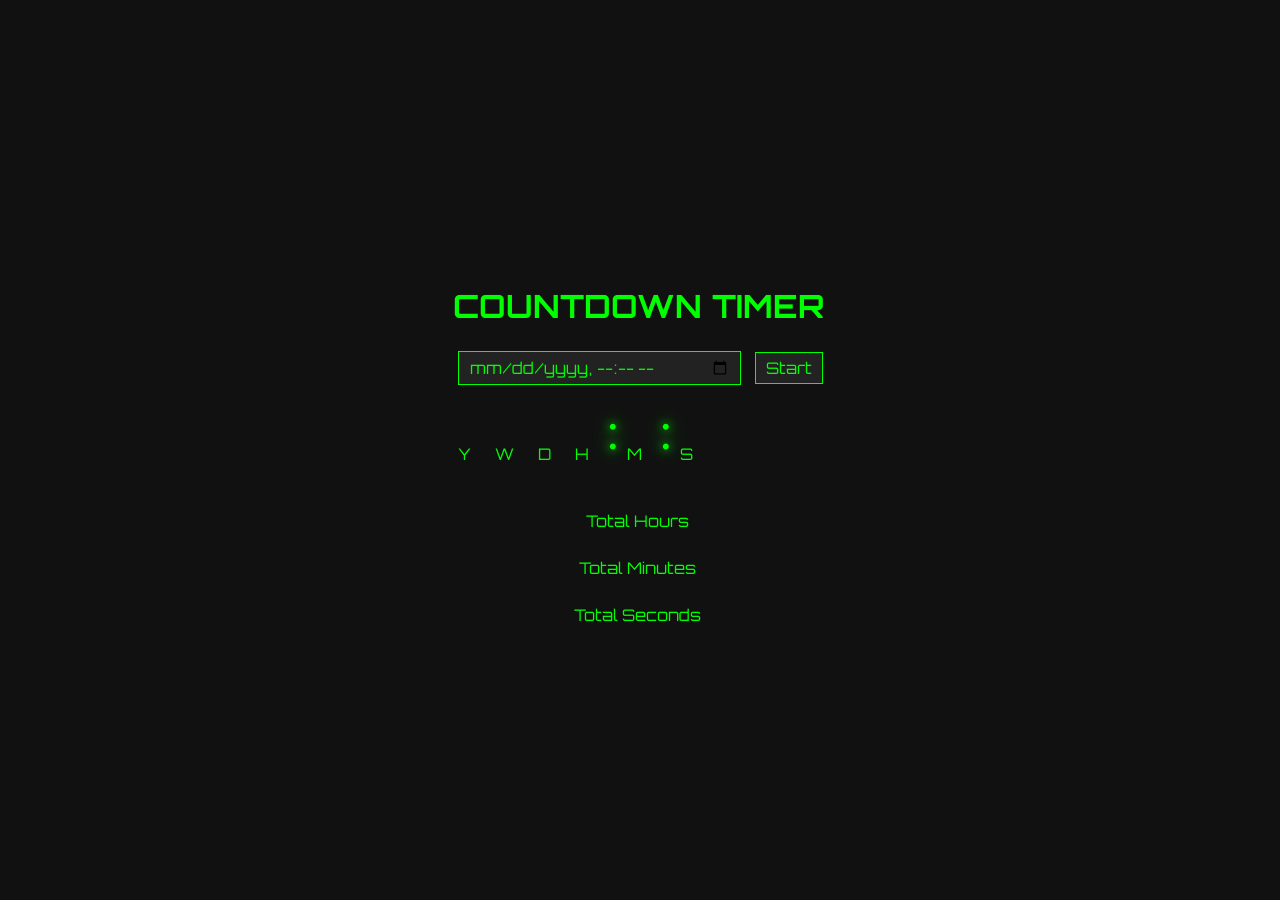
<file: index.html>
<!DOCTYPE html>
<html lang="en">
<head>
  <meta charset="UTF-8">
  <title>DSEG Countdown</title>

  <!-- Orbitron for labels/UI -->
  <link rel="preconnect" href="https://fonts.googleapis.com">
  <link rel="preconnect" href="https://fonts.gstatic.com" crossorigin>
  <link href="https://fonts.googleapis.com/css2?family=Orbitron:wght@600&display=swap" rel="stylesheet">

  <!-- Custom CSS -->
  <link rel="stylesheet" href="style.css">
</head>
<body>
  <div class="countdown-container">
    <h1>Countdown Timer</h1>

    <div class="controls">
      <input type="datetime-local" id="targetTime">
      <button onclick="startCountdown()">Start</button>
    </div>

    <!-- Main countdown -->
    <div id="countdown">
      <span class="segment" id="years"></span><span class="label">Y</span>
      <span class="segment" id="weeks"></span><span class="label">W</span>
      <span class="segment" id="days"></span><span class="label">D</span>
      <span class="segment" id="hours"></span><span class="label">H</span>
      <span class="colon">:</span>
      <span class="segment" id="minutes"></span><span class="label">M</span>
      <span class="colon">:</span>
      <span class="segment" id="seconds"></span><span class="label">S</span>
    </div>

    <!-- Totals -->
    <div class="totals">
      <div><span class="segment" id="totalHours"></span><span class="label">Total Hours</span></div>
      <div><span class="segment" id="totalMinutes"></span><span class="label">Total Minutes</span></div>
      <div><span class="segment" id="totalSeconds"></span><span class="label">Total Seconds</span></div>
    </div>
  </div>

  <script src="script.js"></script>
</body>
</html>
</file>
<file: style.css>
/* ---- Fonts ---- */
@font-face {
  font-family: "DSEG7";
  src: url("assets/fonts/DSEG7Modern-Regular.woff2") format("woff2");
  font-weight: 400;
  font-style: normal;
  font-display: swap;
}

/* ---- General Layout ---- */
html, body {
  height: 100%;
  margin: 0;
}

body {
  background: #111;
  color: #00ff00;
  display: flex;
  flex-direction: column;
  align-items: center;
  justify-content: center;
  font-family: 'Orbitron', Arial, sans-serif;
}

/* ---- Heading ---- */
h1 {
  margin-bottom: 20px;
  font-size: 2rem;
  text-transform: uppercase;
  color: #00ff00;
}

/* ---- Controls ---- */
.controls {
  margin-bottom: 20px;
}

input, button {
  font-family: 'Orbitron', Arial, sans-serif;
  font-size: 1rem;
  padding: 5px 10px;
  margin: 5px;
  background: #222;
  border: 1px solid #00ff00;
  color: #00ff00;
}

button:hover {
  background: #00ff00;
  color: #111;
  cursor: pointer;
}

/* ---- Countdown Digits ---- */
#countdown .segment {
  font-family: "DSEG7", monospace;
  font-size: 3rem;
  color: #00ff00;
  text-shadow: 0 0 10px #00ff00, 0 0 20px #00ff00;
}

/* ---- Labels (Y, W, D, H, M, S) ---- */
.label {
  font-family: 'Orbitron', Arial, sans-serif;
  font-size: 1rem;
  margin: 0 15px 0 5px;
  color: #00ff00;
}

/* ---- Blinking Colons ---- */
@keyframes blink {
  0%, 49% { opacity: 1; }
  50%, 100% { opacity: 0; }
}

.colon {
  font-family: "DSEG7", monospace;
  font-size: 3rem;
  color: #00ff00;
  text-shadow: 0 0 10px #00ff00, 0 0 20px #00ff00;
  animation: blink 1s step-start infinite;
}

/* ---- Totals section ---- */
.totals {
  margin-top: 30px;
  text-align: center;
}

.totals div {
  margin: 10px 0;
}

.totals .segment {
  font-family: "DSEG7", monospace;
  font-size: 2rem;
  color: #00ff00;
  text-shadow: 0 0 8px #00ff00, 0 0 16px #00ff00;
}

.totals .label {
  font-family: 'Orbitron', Arial, sans-serif;
  font-size: 1rem;
  margin-left: 10px;
  color: #00ff00;
}
</file>
